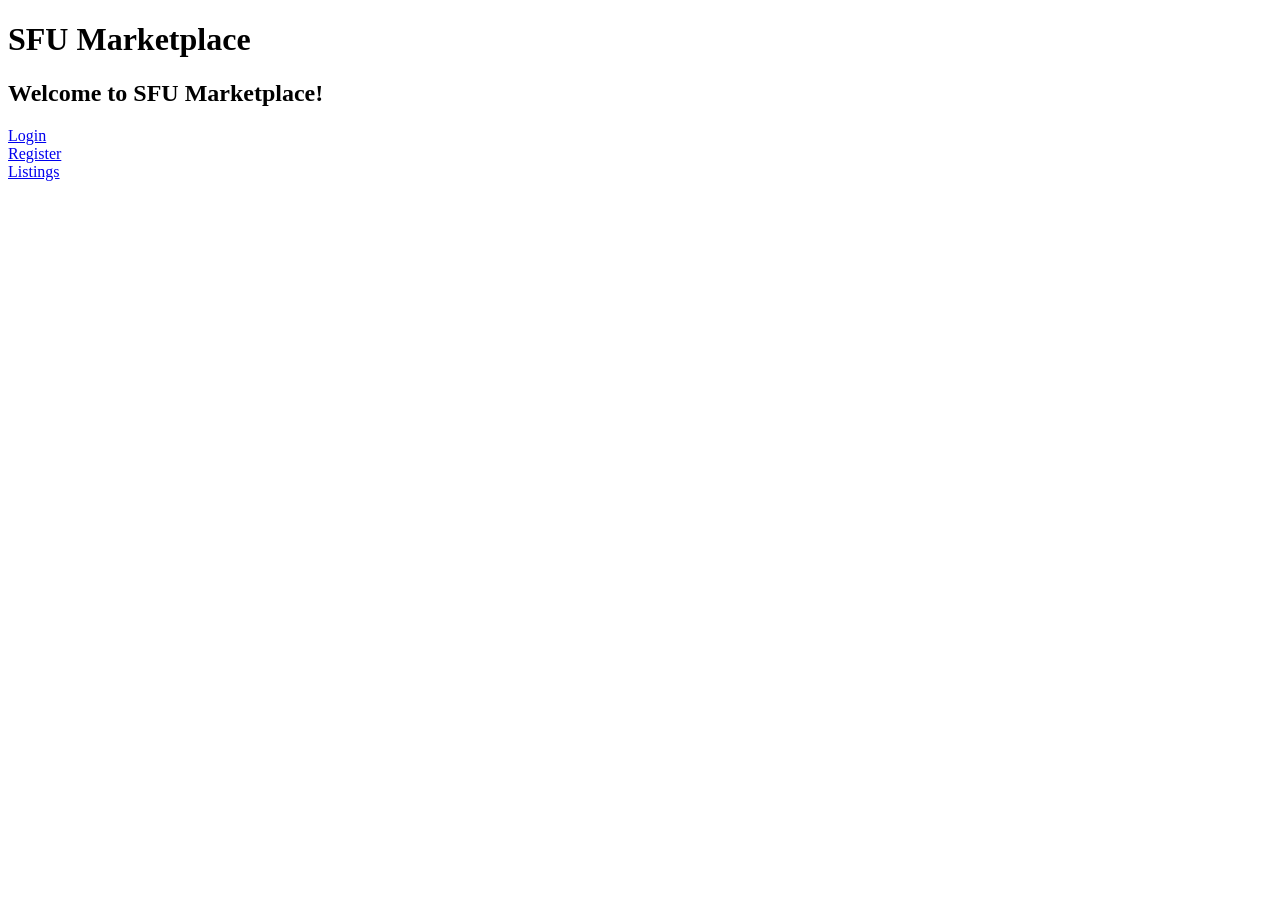
<file: sfu_marketplace/src/main/resources/static/index.html>
<!DOCTYPE html>
<html lang="en">
<head>
    <meta charset="UTF-8">
    <meta name="viewport" content="width=device-width, initial-scale=1.0">
    <title>SFU Marketplace</title>
</head>
<body>
    <h1>SFU Marketplace</h1>

    <h2>Welcome to SFU Marketplace!</h2>

    <nav>
        <a href="/login">Login</a> <br>
        <a href="/register">Register</a> <br>
        <a href="/listings">Listings</a>
    </nav>
</body>
</html>
</file>
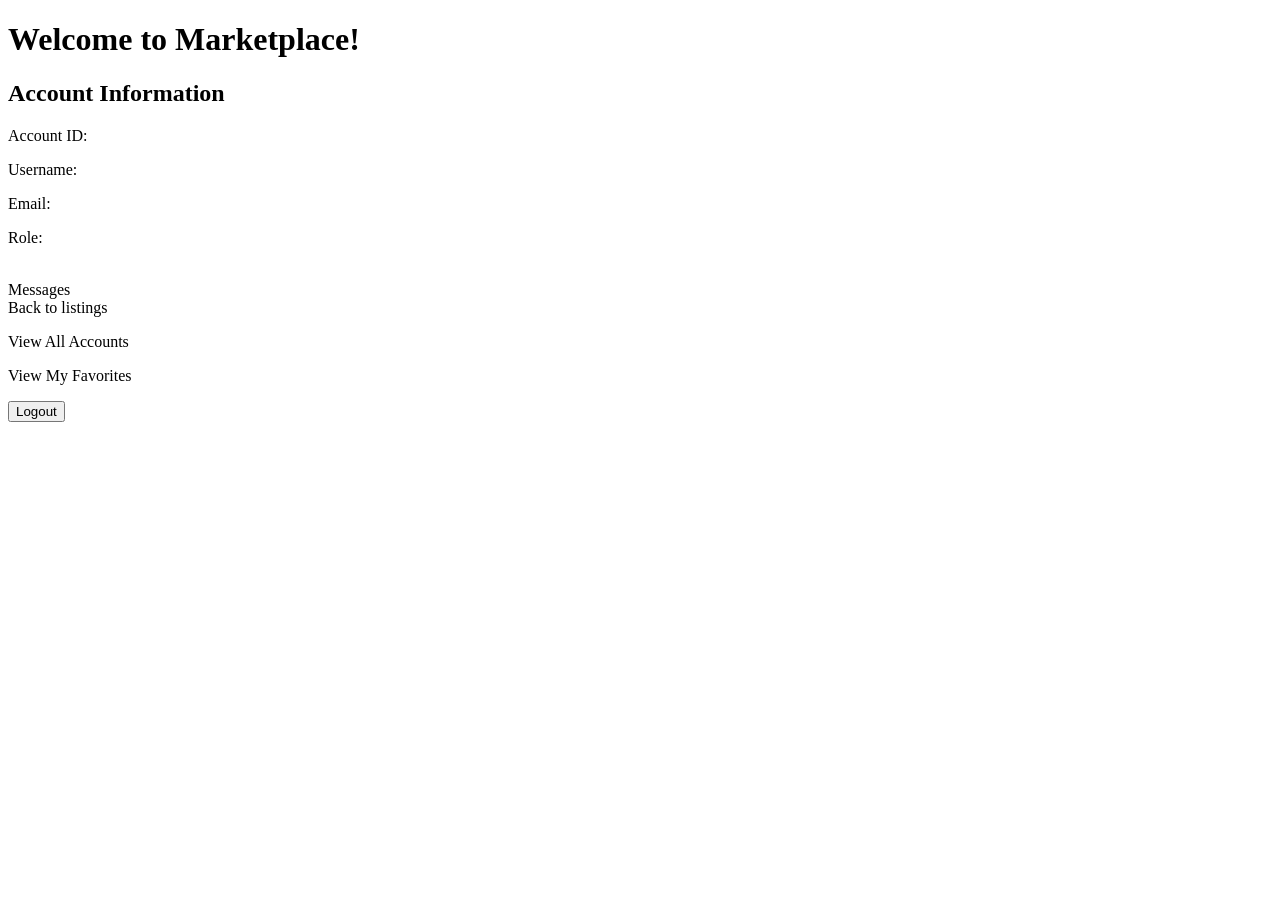
<file: sfu_marketplace/src/main/resources/templates/account.html>
<!DOCTYPE html>
<html xmlns:th="http://www.thymeleaf.org">
<head>
    <meta charset="UTF-8">
    <title>Marketplace - My Account</title>
    <link rel="stylesheet" th:href="@{/css/style.css}">
</head>
<body>

    <div class="account-container">
        <h1>Welcome to Marketplace!</h1>

        <h2>Account Information</h2>

        <p>
            Account ID:
            <span th:text="${account.accountId}"></span>
        </p>

        <p>
            Username:
            <span th:text="${account.username}"></span>
        </p>

        <p>
            Email:
            <span th:text="${account.email}"></span>
        </p>

        <p>
            Role:
            <span th:text="${account.role}"></span>
        </p>

        <br>
    </div>

    <div class="link">
        <a th:href="@{/messages}">
            Messages
            <span class="unread-badge"
                th:if="${unreadCount > 0}"
                th:text="${unreadCount}">
            </span>
        </a>
    </div>

    <div class="link">
        <a th:href="@{/listings}">
            Back to listings
        </a>
    </div>

    <!-- admin-only link to all accounts -->
    <div class="link" th:if="${account.role.name() == 'ADMIN'}">
        <p>
            <a th:href="@{/admin}">View All Accounts</a>
        </p>
    </div>
    <div class="link">
    <p>
        <a class="browse-listings-button" th:href="@{/favourites}">
            View My Favorites
        </a>
    </p>
</div>

    <!-- log out method -->
    <form action="/logout" method="POST">
        <button type="submit">Logout</button>
    </form>

</body>
</html>
</file>
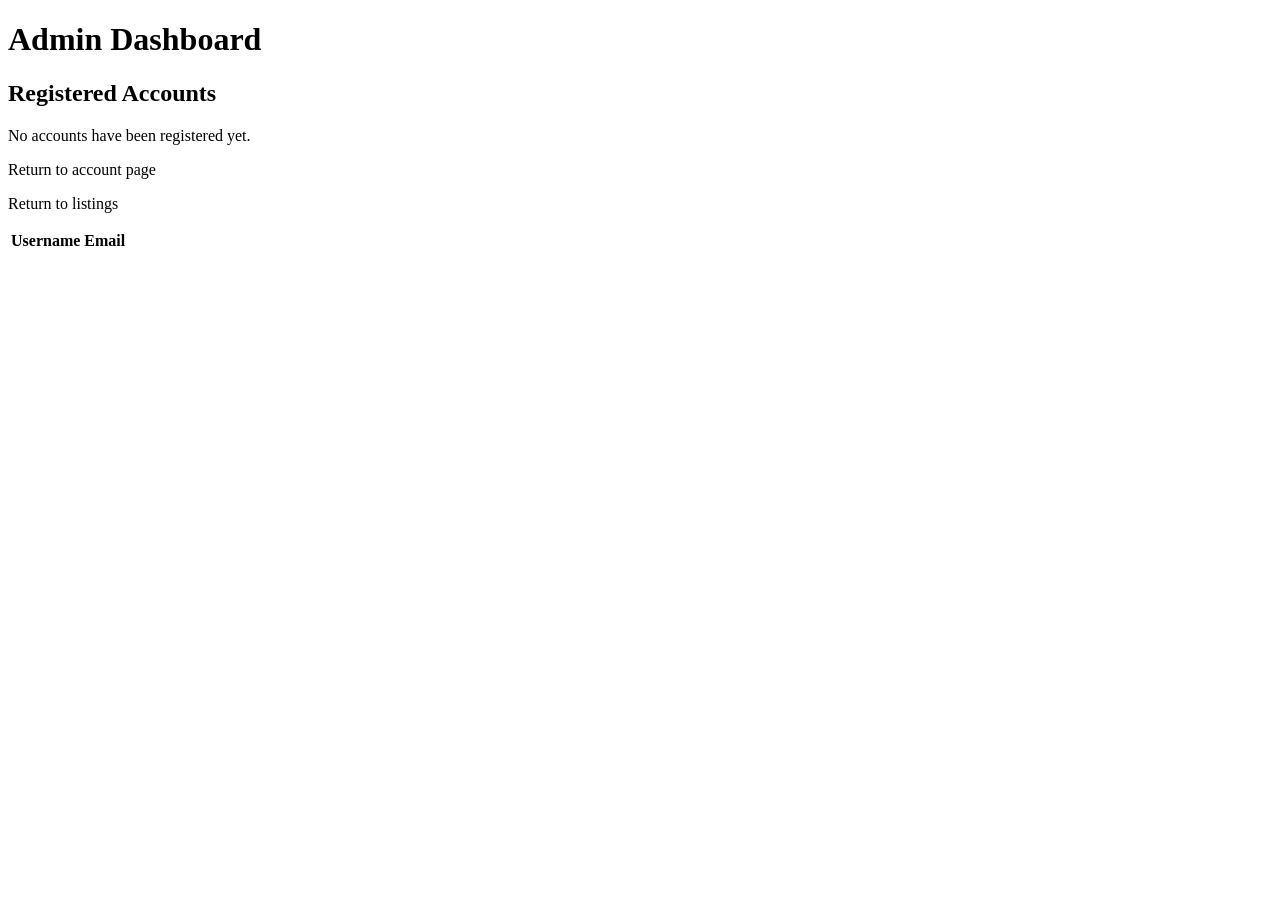
<file: sfu_marketplace/src/main/resources/templates/admin.html>
<!DOCTYPE html>
<html lang="en" xmlns:th="http://www.thymeleaf.org">
<head>
    <meta charset="UTF-8">
    <title>Admin Dashboard</title>
    <link rel="stylesheet" th:href="@{/css/style.css}">
</head>
<body>
    <h1>Admin Dashboard</h1>
    <h2>Registered Accounts</h2>


    <table>
        <thead>
            <tr>
                <th>Username</th>
                <th>Email</th>
            </tr>
        </thead>
        <tbody>
            <tr th:each="account : ${accounts}">
                <td th:text="${account.username}"></td>
                <td th:text="${account.email}"></td>
            </tr>
        </tbody>

    <p th:if="${#lists.isEmpty(accounts)}">
        No accounts have been registered yet.
    </p>

    <div>
        <p>
            <a th:href="@{/account}">Return to account page</a>
        </p>
    </div>
    <div>
        <p>
            <a th:href="@{/listings}">Return to listings</a>
        </p>
    </div>
    
</table>

</body>
</html>
</file>
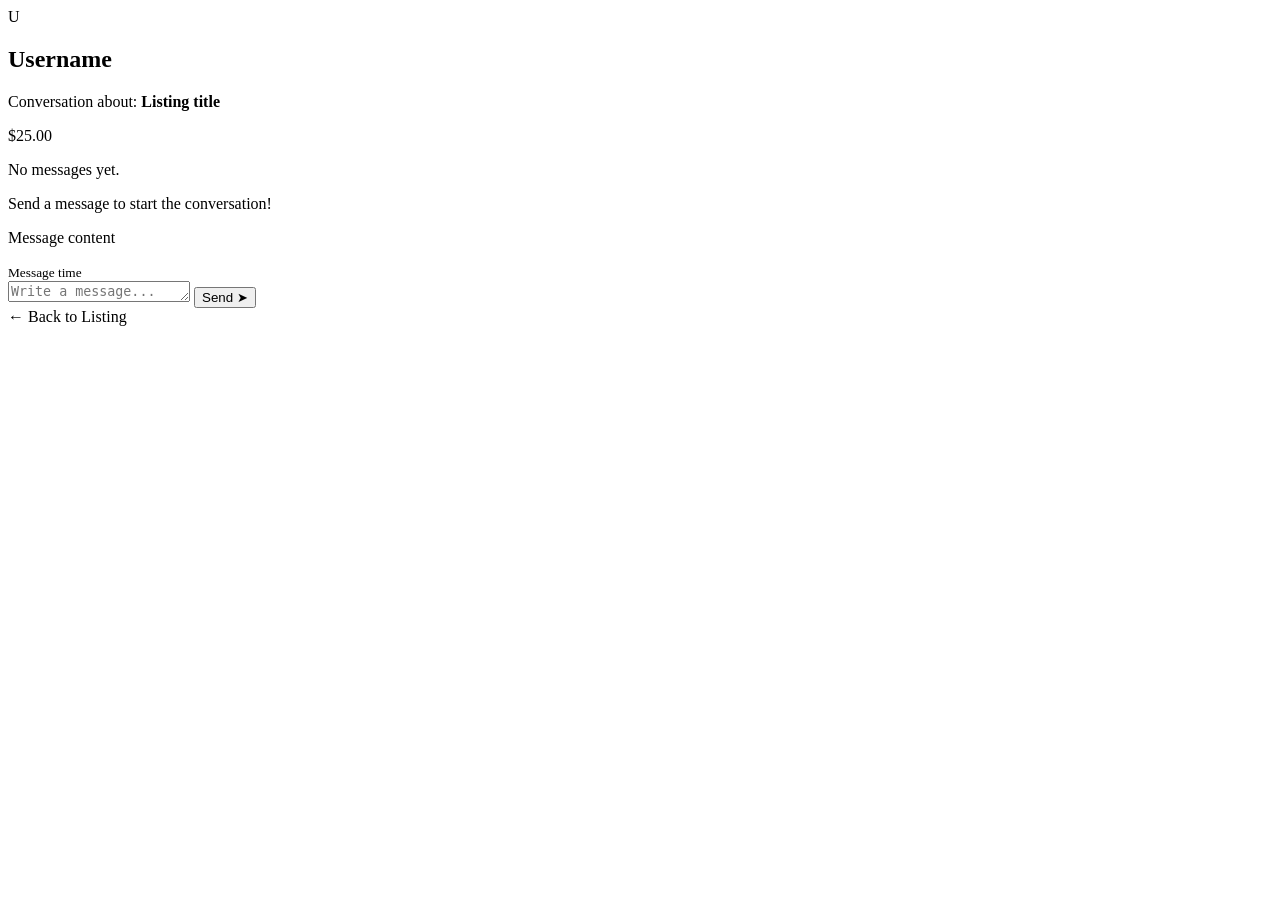
<file: sfu_marketplace/src/main/resources/templates/conversation.html>
<!DOCTYPE html>
<html lang="en" xmlns:th="http://www.thymeleaf.org">
<head>
    <meta charset="UTF-8">
    <meta name="viewport" content="width=device-width, initial-scale=1.0">
    <title>Chat</title>
    <link rel="stylesheet" th:href="@{/css/style.css}">
</head>

<body class="chat-page">

    <!-- Chat header -->
    <section class="chat-header">

        <div class="chat-user-info">

            <div class="chat-avatar">
                <span th:text="${#strings.substring(otherAccount.username, 0, 1).toUpperCase()}">
                    U
                </span>
            </div>

            <div>
                <h2 th:text="${otherAccount.username}">
                    Username
                </h2>

                <p>
                    Conversation about:
                    <strong th:text="${listing.title}">
                        Listing title
                    </strong>
                </p>
            </div>

        </div>

        <div class="chat-listing-price">
            <span th:text="|$${#numbers.formatDecimal(listing.price, 1, 'COMMA', 2, 'POINT')}|">
                $25.00
            </span>
        </div>

    </section>

    <!-- Conversation messages -->
    <section class="chat-messages" id="chatMessages">

        <!-- Empty conversation -->
        <div class="chat-empty"
             th:if="${#lists.isEmpty(messages)}">

            <p>No messages yet.</p>
            <span>Send a message to start the conversation!</span>

        </div>

        <!-- Display saved messages -->
        <div th:each="message : ${messages}"
             class="chat-message"
             th:classappend="${message.sender.accountId == currentAccount.accountId}
                ? ' sent-message' : ' received-message'">

            <div class="message-bubble">

                <p class="message-content"
                   th:text="${message.content}">
                    Message content
                </p>

                <small class="message-time"
                       th:text="${message.sentAt != null
                           ? #temporals.format(message.sentAt, 'MMM dd, h:mm a')
                           : ''}">
                    Message time
                </small>

            </div>

        </div>

    </section>

    <!-- Message input -->
    <section class="chat-input-area">

        <form th:action="@{/messages/send}"
              method="post"
              class="chat-input-form">

            <input type="hidden"
                   name="listingId"
                   th:value="${listing.listingId}">

            <input type="hidden"
                   name="otherAccountId"
                   th:value="${otherAccount.accountId}">

            <textarea name="content"
                      rows="1"
                      maxlength="2000"
                      placeholder="Write a message..."
                      required></textarea>

            <button type="submit" class="chat-send-button">
                <span>Send</span>
                <span>&#10148;</span>
            </button>

        </form>

    </section>

    <!-- Return to the listing being discussed -->
    <div class="chat-back-link">

        <a th:href="@{/listings/{id}(id=${listing.listingId})}">
            ← Back to Listing
        </a>

    </div>

    <!-- Automatically scroll to the latest message -->
    <script>

        const chatMessages =
            document.getElementById("chatMessages");

        if (chatMessages) {
            chatMessages.scrollTop = chatMessages.scrollHeight;
        }

    </script>

</body>
</html>
</file>
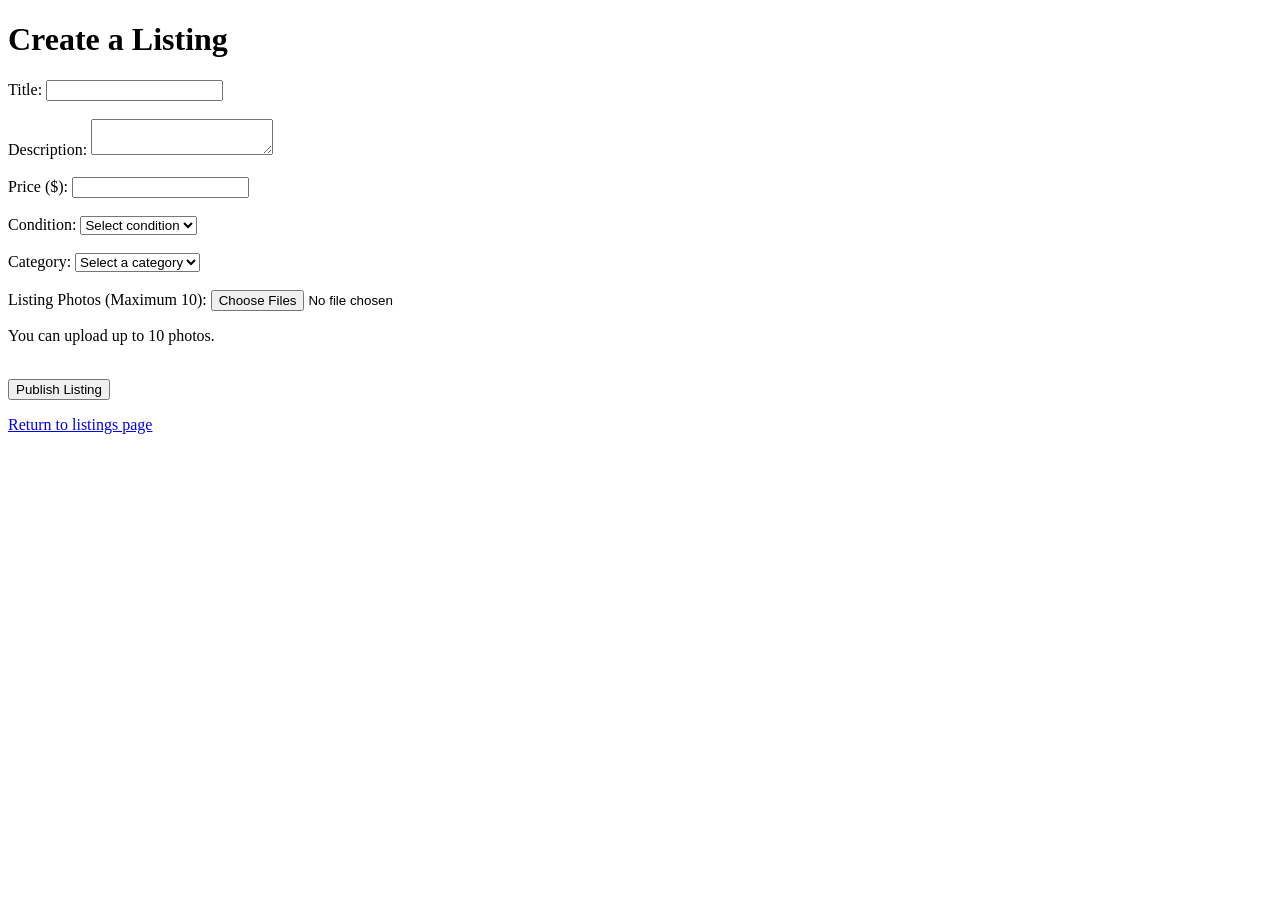
<file: sfu_marketplace/src/main/resources/templates/create-listing.html>
<!DOCTYPE html>
<html lang="en" xmlns:th="http://www.thymeleaf.org">
<head>
    <meta charset="UTF-8">
    <meta name="viewport" content="width=device-width, initial-scale=1.0">
    <title>Create Listing</title>
    <link rel="stylesheet" th:href="@{/css/style.css}">
</head>
<body>

    <h1>Create a Listing</h1>

    <!-- Displays photo upload errors -->
    <p th:if="${photoError}"
       th:text="${photoError}"
       style="color: red; text-align: center;">
    </p>

    <form th:action="@{/listings}"
          th:object="${listing}"
          method="post"
          enctype="multipart/form-data">

        <label for="title">Title:</label>
        <input type="text" id="title" th:field="*{title}" required>
        <span th:if="${#fields.hasErrors('title')}"
              th:errors="*{title}"></span>
        <br><br>

        <label for="description">Description:</label>
        <textarea id="description" th:field="*{description}" required></textarea>
        <span th:if="${#fields.hasErrors('description')}"
              th:errors="*{description}"></span>
        <br><br>

        <label for="price">Price ($):</label>
        <input type="number" id="price" th:field="*{price}"
               min="0" step="0.01" required>
        <span th:if="${#fields.hasErrors('price')}"
              th:errors="*{price}"></span>
        <br><br>

        <label for="condition">Condition:</label>
        <select id="condition" th:field="*{condition}" required>
            <option value="">Select condition</option>
            <option value="NEW">New</option>
            <option value="USED">Used</option>
        </select>
        <span th:if="${#fields.hasErrors('condition')}"
              th:errors="*{condition}"></span>
        <br><br>

       <label for="category">Category:</label>

        <select id="category" th:field="*{category}" required>
            <option value="">Select a category</option>

            <option th:each="cat : ${categories}"
                    th:value="${cat.name()}"
                    th:text="${cat.displayName}">
            </option>
        </select>

        <span th:if="${#fields.hasErrors('category')}"
            th:errors="*{category}"></span>
        <br><br>

        <!-- Allows the seller to select up to 10 listing photos -->
        <label for="photos">Listing Photos (Maximum 10):</label>
        <input type="file"
               id="photos"
               name="uploadedPhotos"
               accept="image/jpeg,image/png,image/webp"
               multiple>

        <p id="photo-count">You can upload up to 10 photos.</p>

        <!-- Displays previews of the selected photos -->
        <div id="photo-preview"
             style="display: flex; flex-wrap: wrap; gap: 10px;">
        </div>

        <br>

        <button type="submit">Publish Listing</button>

    </form>

    <div class="link">
        <p>
            <a href="/listings">Return to listings page</a>
        </p>
    </div>

    <script>
        // Gets the photo input and preview elements.
        const photoInput = document.getElementById("photos");
        const photoPreview = document.getElementById("photo-preview");
        const photoCount = document.getElementById("photo-count");

        // Displays previews and checks the maximum photo count.
        photoInput.addEventListener("change", function () {

            const files = Array.from(this.files);

            // Clears previous previews.
            photoPreview.innerHTML = "";

            // Checks that no more than 10 photos are selected.
            if (files.length > 10) {
                alert("You can select a maximum of 10 photos.");
                this.value = "";
                photoCount.textContent =
                    "You can upload up to 10 photos.";
                return;
            }

            photoCount.textContent =
                files.length + " photo(s) selected.";

            // Creates a preview for each selected image.
            files.forEach(function (file) {

                if (!file.type.startsWith("image/")) {
                    return;
                }

                const image = document.createElement("img");

                image.src = URL.createObjectURL(file);
                image.alt = "Selected listing photo";

                image.style.width = "120px";
                image.style.height = "120px";
                image.style.objectFit = "cover";
                image.style.borderRadius = "8px";

                photoPreview.appendChild(image);
            });
        });
    </script>

</body>
</html>
</file>
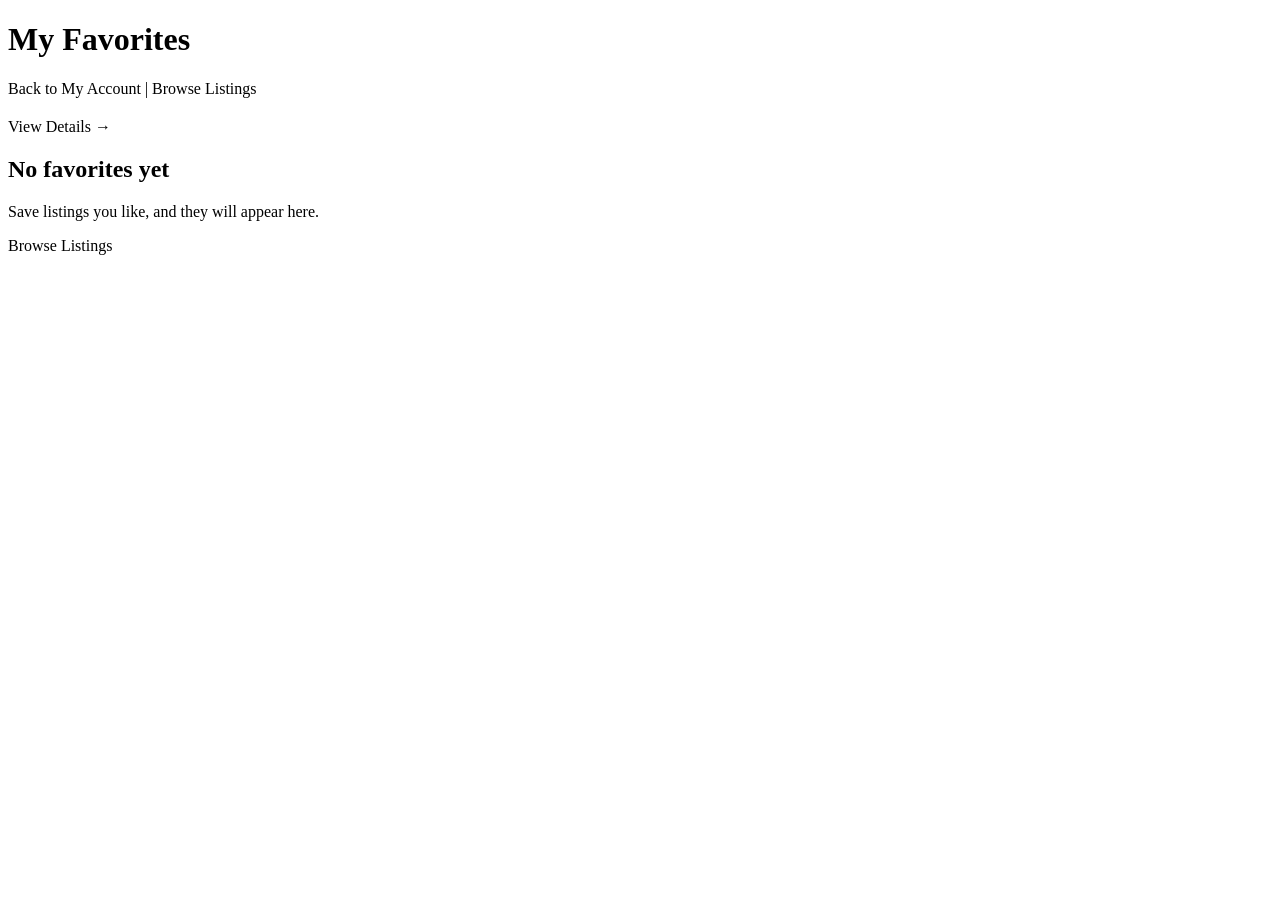
<file: sfu_marketplace/src/main/resources/templates/favourites.html>
<!DOCTYPE html>
<html lang="en" xmlns:th="http://www.thymeleaf.org">
<head>
    <meta charset="UTF-8">
    <meta name="viewport" content="width=device-width, initial-scale=1.0">
    <title>My Favorites</title>
    <link rel="stylesheet" th:href="@{/css/style.css}">
</head>
<body>

    <h1>My Favorites</h1>

    <div class="link">
        <a th:href="@{/account}">Back to My Account</a>
        |
        <a th:href="@{/listings}">Browse Listings</a>
    </div>

    <section th:if="${!#lists.isEmpty(listings)}">
        <h2 class="results-count"
            th:text="|Saved listings (${listings.size()})|">
        </h2>

        <div class="listing-grid">
            <div class="listing-card" th:each="item : ${listings}">
                <div class="card-content">
                    <h2 class="listing-title"
                        th:text="${item.title}">
                    </h2>

                    <h3 class="price"
                        th:text="|$${#numbers.formatDecimal(item.price, 1, 'COMMA', 2, 'POINT')}|">
                    </h3>

                    <p th:text="${item.description}"></p>

                    <a class="view-link"
                       th:href="@{/listings/{id}(id=${item.listingId})}">
                        View Details →
                    </a>
                </div>
            </div>
        </div>
    </section>

    <section class="empty-state"
             th:if="${#lists.isEmpty(listings)}">
        <h2>No favorites yet</h2>
        <p>Save listings you like, and they will appear here.</p>
        <a th:href="@{/listings}">Browse Listings</a>
    </section>

</body>
</html>
</file>
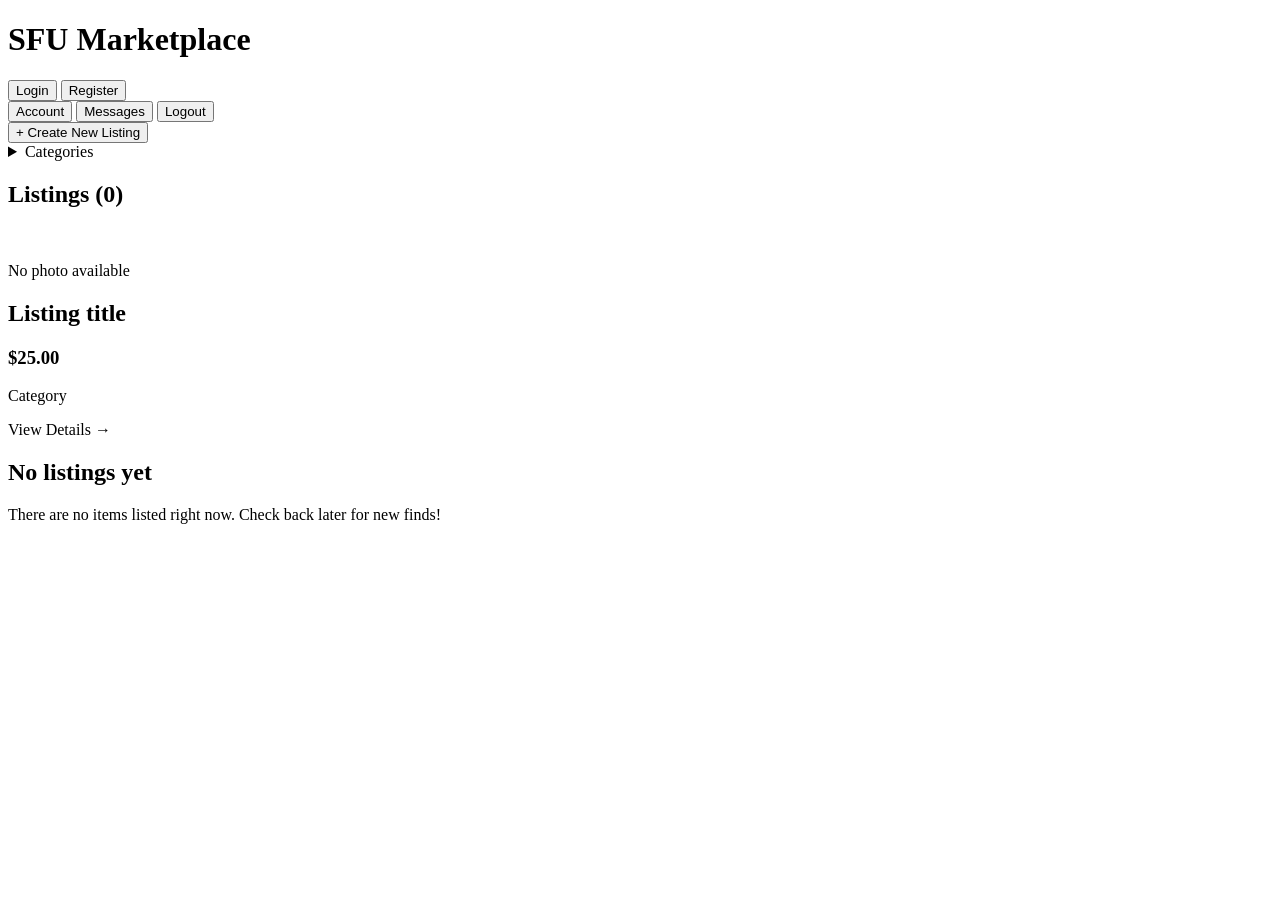
<file: sfu_marketplace/src/main/resources/templates/listings-page.html>
<!DOCTYPE html>
<html lang="en" xmlns:th="http://www.thymeleaf.org">
<head>
    <meta charset="UTF-8">
    <meta name="viewport" content="width=device-width, initial-scale=1.0">
    <link rel="stylesheet" th:href="@{/css/style.css}">
    <title>SFU Marketplace</title>
</head>
<body>

    <h1>SFU Marketplace</h1>

    <!-- Navigation buttons -->
    <div class="listing_page_button_container">

        <!-- Buttons shown when the user is logged out -->
        <div th:if="${session.session_account == null}">

            <a th:href="@{/login}">
                <button type="button" class="small-button">
                    Login
                </button>
            </a>

            <a th:href="@{/register}">
                <button type="button" class="small-button">
                    Register
                </button>
            </a>

        </div>

        <!-- Buttons shown when the user is logged in -->
        <div th:if="${session.session_account != null}">

            <!-- Account page -->
            <a th:href="@{/account}">
                <button type="button" class="small-button">
                    Account
                </button>
            </a>

            <!-- Messages inbox with unread notification count -->
            <a th:href="@{/messages}">
                <button type="button" class="small-button">
                    Messages
                    <span class="unread-badge"
                          th:if="${unreadCount > 0}"
                          th:text="${unreadCount}">
                    </span>
                </button>
            </a>

            <!-- Log out button -->
            <form th:action="@{/logout}"
                  method="post"
                  style="display: inline;">

                <button type="submit" class="small-button">
                    Logout
                </button>

            </form>

        </div>

        <!-- Create Listing button is always visible -->
        <a th:href="@{/listings/new}">
            <button type="button" class="small-button">
                + Create New Listing
            </button>
        </a>

    </div>
    
        <!-- Filter listings by category -->
<form th:action="@{/listings}" method="get" class="category-filters">
    <details class="category-dropdown">
        <summary>
            Categories
            <span th:if="${!#lists.isEmpty(selectedCategories)}"
                  th:text="|(${selectedCategories.size()} selected)|">
            </span>
        </summary>

        <div class="category-dropdown-menu">
            <label th:each="cat : ${categories}"
                   class="category-option">
                <input type="checkbox"
                       name="categories"
                       th:value="${cat.name()}"
                       th:checked="${#lists.contains(selectedCategories, cat)}">

                <span th:text="${cat.displayName}">Category</span>
            </label>

            <button type="submit">Apply filters</button>
            <a th:href="@{/listings}">Clear filters</a>
        </div>
    </details>
</form>

    <!-- Display available listings -->
    <section th:if="${!#lists.isEmpty(listings)}">

        <h2 class="results-count"
            th:text="'Listings (' + ${listings.size()} + ')'">
            Listings (0)
        </h2>

        <div class="listing-grid">

            <div class="listing-card"
                 th:each="item : ${listings}">

                <!-- Display the first uploaded photo -->
                <div class="listing-card-image"
                     th:if="${!#lists.isEmpty(item.photos)}">

                    <img th:src="${item.photos[0].imagePath}"
     th:alt="${item.title}"
     class="listing-image">

                </div>

                <!-- Display a placeholder if no photo was uploaded -->
                <div class="listing-card-image no-image"
                     th:if="${#lists.isEmpty(item.photos)}">

                    <p>No photo available</p>

                </div>

                <div class="card-content">

                    <h2 class="listing-title"
                        th:text="${item.title}">
                        Listing title
                    </h2>

                    <h3 class="price"
                        th:text="|$${#numbers.formatDecimal(item.price, 1, 'COMMA', 2, 'POINT')}|">
                        $25.00
                    </h3>

                   <p class="card-category" th:text="${item.category.displayName}">
                        Category
                    </p>

                    <a class="view-link"
                       th:href="@{/listings/{id}(id=${item.listingId})}">
                        View Details →
                    </a>

                </div>

            </div>

        </div>

    </section>

    <!-- Display message when there are no listings -->
    <section th:if="${#lists.isEmpty(listings)}"
             class="empty-state">

        <h2>No listings yet</h2>

        <p>
            There are no items listed right now.
            Check back later for new finds!
        </p>

    </section>

</body>
</html>
</file>
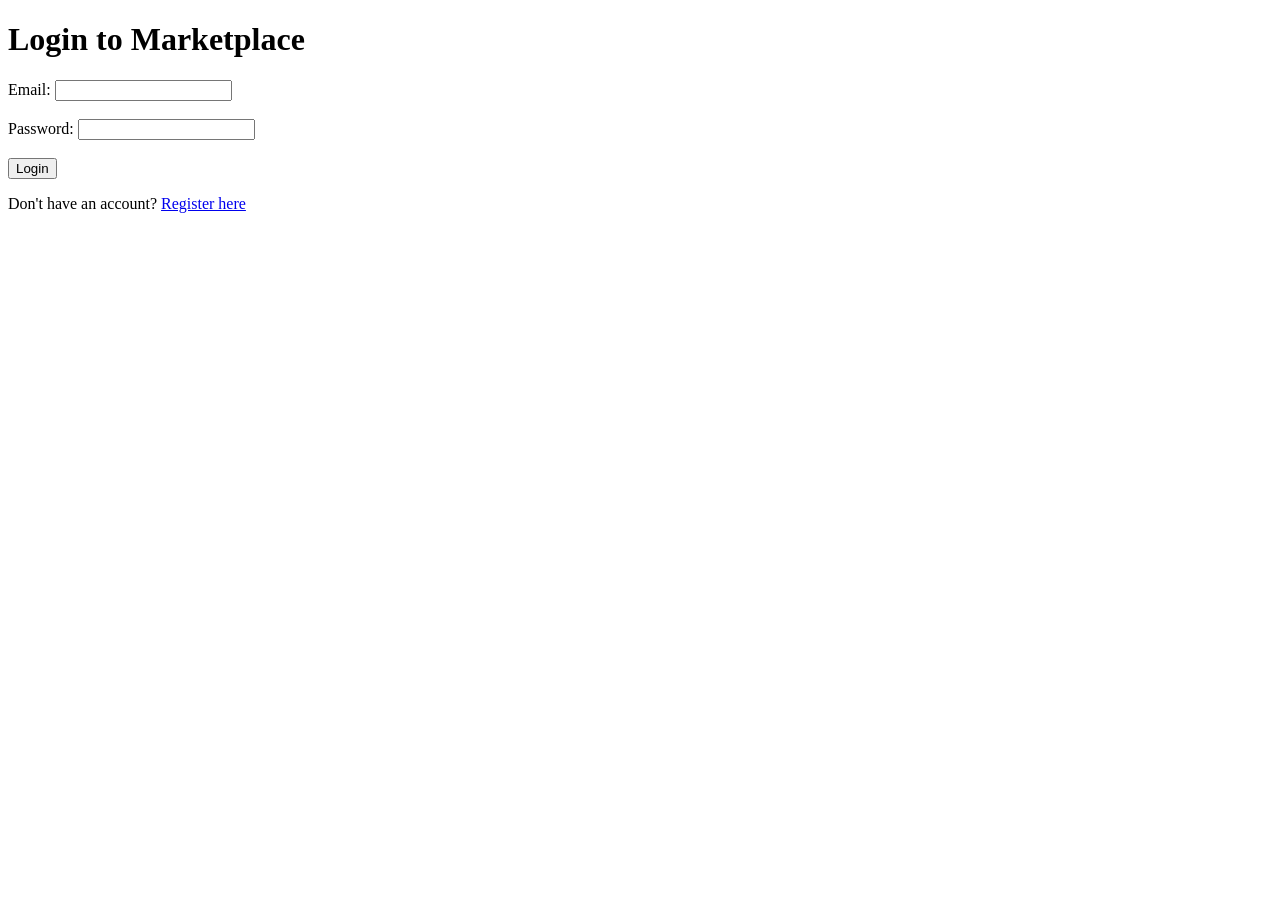
<file: sfu_marketplace/src/main/resources/templates/login.html>
<!DOCTYPE html>
<html xmlns:th="http://www.thymeleaf.org">
<head>
    <meta charset="UTF-8">
    <title>Marketplace - Login</title>
    <link rel="stylesheet" th:href="@{/css/style.css}">
</head>
<body>

    <h1>Login to Marketplace</h1>

    <form action="/login" method="POST">

        <div>
            <label for="email">Email:</label>
            <input type="email" id="email" name="email" required>
        </div>

        <br>

        <div>
            <label for="password">Password:</label>
            <input type="password" id="password" name="password" required>
        </div>

        <br>

        <button type="submit">Login</button>

    </form>

    <div class="link">
        <p>
            Don't have an account?
            <a href="/register">Register here</a>
        </p>
    </div>

</body>
</html>
</file>
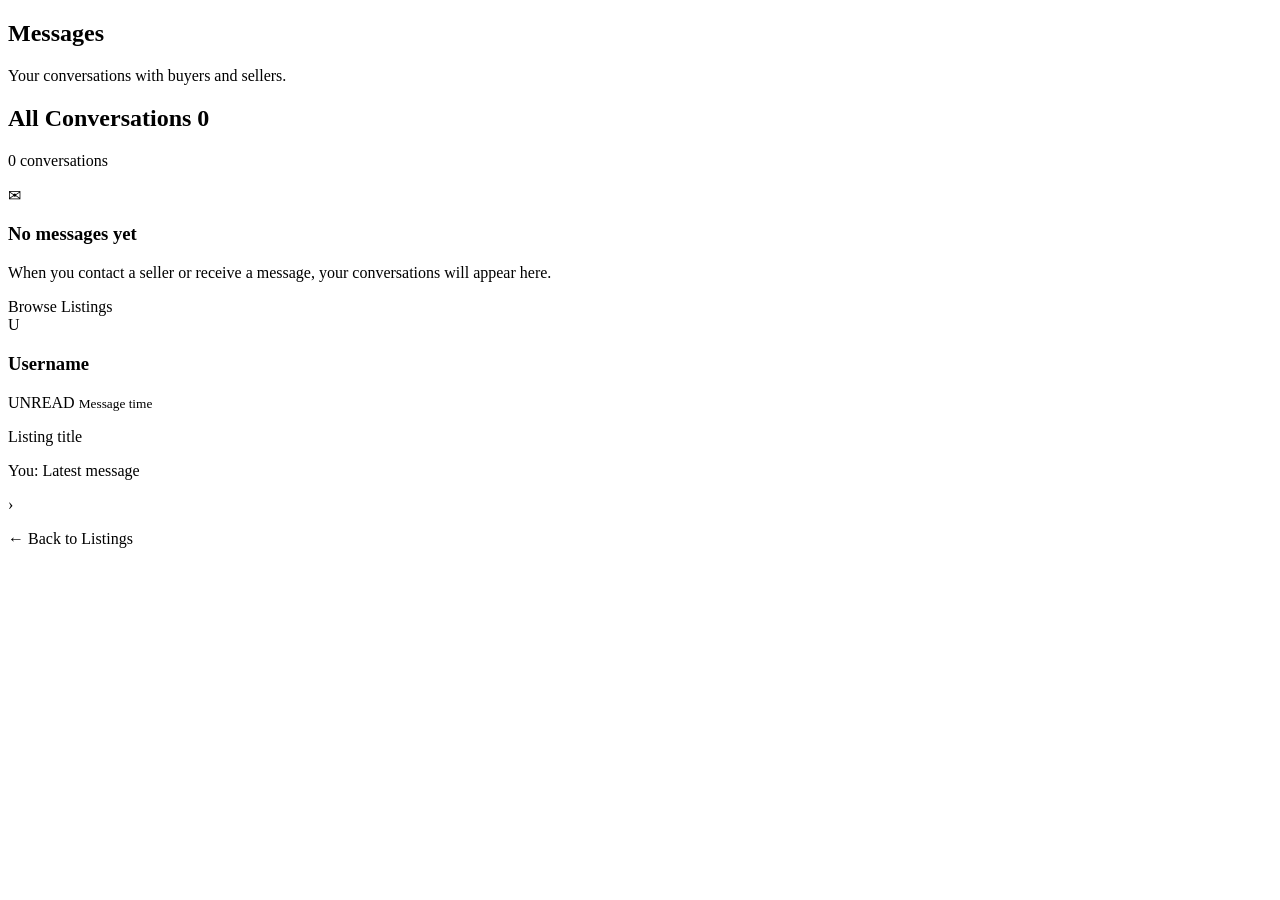
<file: sfu_marketplace/src/main/resources/templates/messages.html>
<!DOCTYPE html>
<html lang="en" xmlns:th="http://www.thymeleaf.org">
<head>
    <meta charset="UTF-8">
    <meta name="viewport" content="width=device-width, initial-scale=1.0">
    <title>Messages Inbox</title>
    <link rel="stylesheet" th:href="@{/css/style.css}">
</head>
<body>

    <!-- Inbox heading -->
    <section class="messages-heading">
        <h1>Messages</h1>
        <p>Your conversations with buyers and sellers.</p>
    </section>

    <!-- Main inbox container -->
    <section class="messages-inbox">

        <!-- Inbox title and total unread count -->
        <div class="inbox-header">

            <h2>
                All Conversations

                <span class="unread-badge"
                      th:if="${unreadCount > 0}"
                      th:text="${unreadCount}">
                    0
                </span>
            </h2>

            <p th:text="${#lists.size(latestMessages)} + ' conversations'">
                0 conversations
            </p>

        </div>

        <!-- Display when there are no conversations -->
        <div class="empty-inbox"
             th:if="${#lists.isEmpty(latestMessages)}">

            <div class="empty-inbox-icon">
                <span>&#9993;</span>
            </div>

            <h3>No messages yet</h3>

            <p>
                When you contact a seller or receive a message,
                your conversations will appear here.
            </p>

            <a th:href="@{/listings}" class="browse-listings-button">
                Browse Listings
            </a>

        </div>

        <!-- Display all conversations -->
        <div class="conversation-list"
             th:if="${!#lists.isEmpty(latestMessages)}">

            <a th:each="message : ${latestMessages}"
               th:with="
                   otherId=${message.sender.accountId == currentAccount.accountId
                       ? message.receiver.accountId
                       : message.sender.accountId},
                   conversationKey=${message.listing.listingId + '-' + otherId}"
               class="conversation-preview"
               th:href="@{/messages/conversation/{listingId}/{otherId}(
                   listingId=${message.listing.listingId},
                   otherId=${otherId})}">

                <!-- Conversation information -->
                <div class="conversation-info">

                    <!-- User avatar -->
                    <div class="conversation-avatar">
                        <span th:text="${message.sender.accountId == currentAccount.accountId
                            ? message.receiver.username.substring(0,1).toUpperCase()
                            : message.sender.username.substring(0,1).toUpperCase()}">
                            U
                        </span>
                    </div>

                    <div class="conversation-text">

                        <div class="conversation-top-row">

                            <!-- Other person's username -->
                            <h3 th:classappend="${unreadConversationCounts[conversationKey] != null
                                and unreadConversationCounts[conversationKey] > 0}
                                ? ' unread-text' : ''"
                                th:text="${message.sender.accountId == currentAccount.accountId
                                    ? message.receiver.username
                                    : message.sender.username}">
                                Username
                            </h3>

                           <!-- Shows a badge when this conversation has unread messages -->
                            <!-- Shows a badge when this conversation has unread messages -->
<span class="new-message-badge"
      th:if="${unreadConversationCounts.containsKey(conversationKey)}">
    UNREAD
</span>

                            <!-- Message timestamp -->
                            <small th:text="${message.sentAt != null
                                ? #temporals.format(message.sentAt, 'MMM dd, h:mm a')
                                : ''}">
                                Message time
                            </small>

                        </div>

                        <!-- Listing title -->
                        <p class="conversation-listing"
                           th:text="${message.listing.title}">
                            Listing title
                        </p>

                        <!-- Latest message -->
                        <p class="conversation-last-message"
                           th:classappend="${unreadConversationCounts[conversationKey] != null
                               and unreadConversationCounts[conversationKey] > 0}
                               ? ' unread-text' : ''">

                            <span th:if="${message.sender.accountId == currentAccount.accountId}">
                                You:
                            </span>

                            <span th:text="${message.content}">
                                Latest message
                            </span>

                        </p>

                    </div>

                    <span class="conversation-arrow">&#8250;</span>

                </div>

            </a>

        </div>

    </section>

    <!-- Back to listings -->
    <div class="link">
        <p>
            <a th:href="@{/listings}">← Back to Listings</a>
        </p>
    </div>

</body>
</html>
</file>
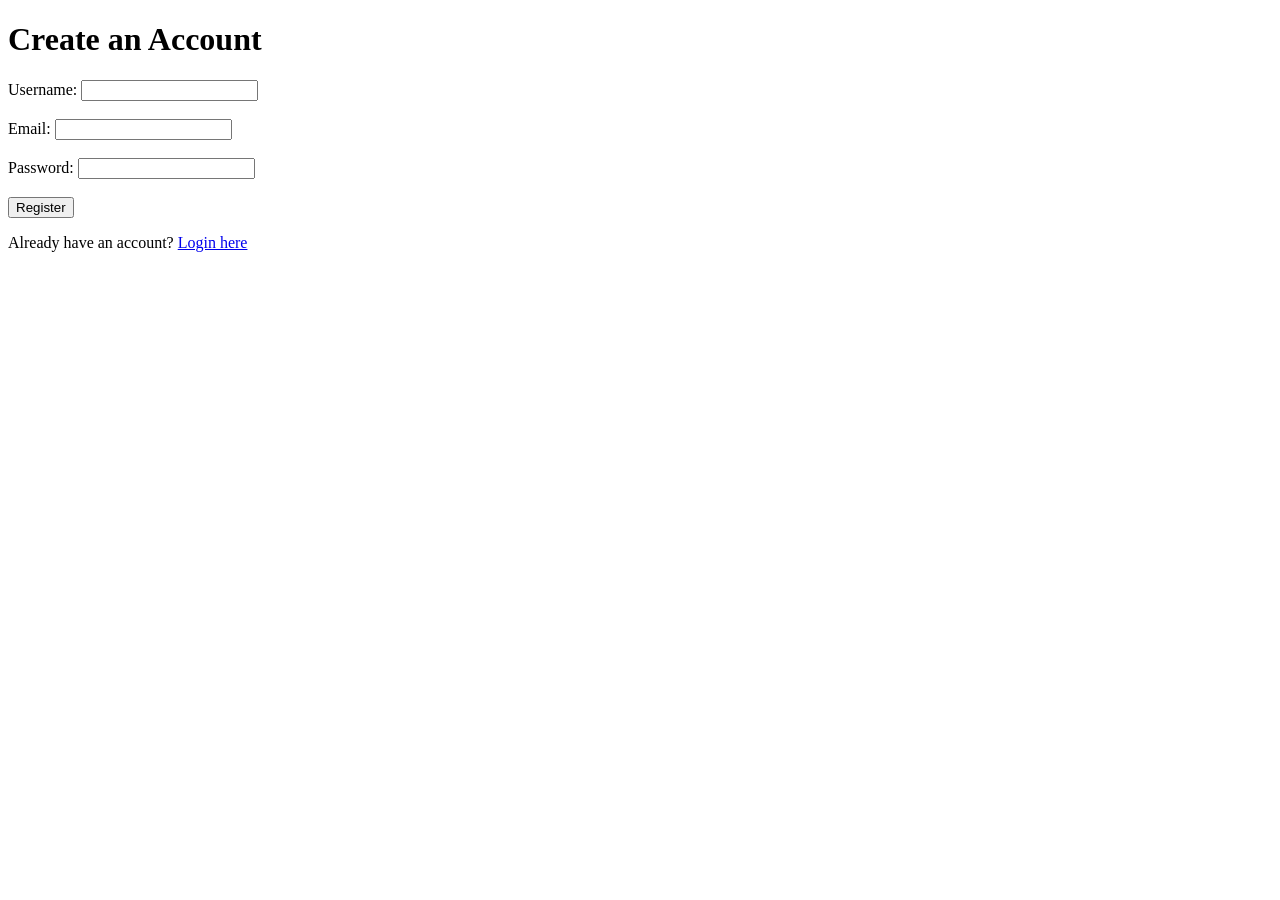
<file: sfu_marketplace/src/main/resources/templates/register.html>
<!DOCTYPE html>
<html xmlns:th="http://www.thymeleaf.org">
<head>
    <meta charset="UTF-8">
    <title>Marketplace - Register</title>
    <link rel="stylesheet" th:href="@{/css/style.css}">
</head>
<body>

    <h1>Create an Account</h1>

    <form action="/register" method="POST">

        <div>
            <label for="username">Username:</label>
            <input type="text" id="username" name="username" required>
        </div>

        <br>

        <div>
            <label for="email">Email:</label>
            <input type="email" id="email" name="email" required>
        </div>

        <br>

        <div>
            <label for="password">Password:</label>
            <input type="password" id="password" name="password" required>
        </div>

        <br>

        <button type="submit">Register</button>

    </form>

    <div class="link">
        <p>
            Already have an account?
            <a href="/login">Login here</a>
        </p>
    </div>


</body>
</html>
</file>
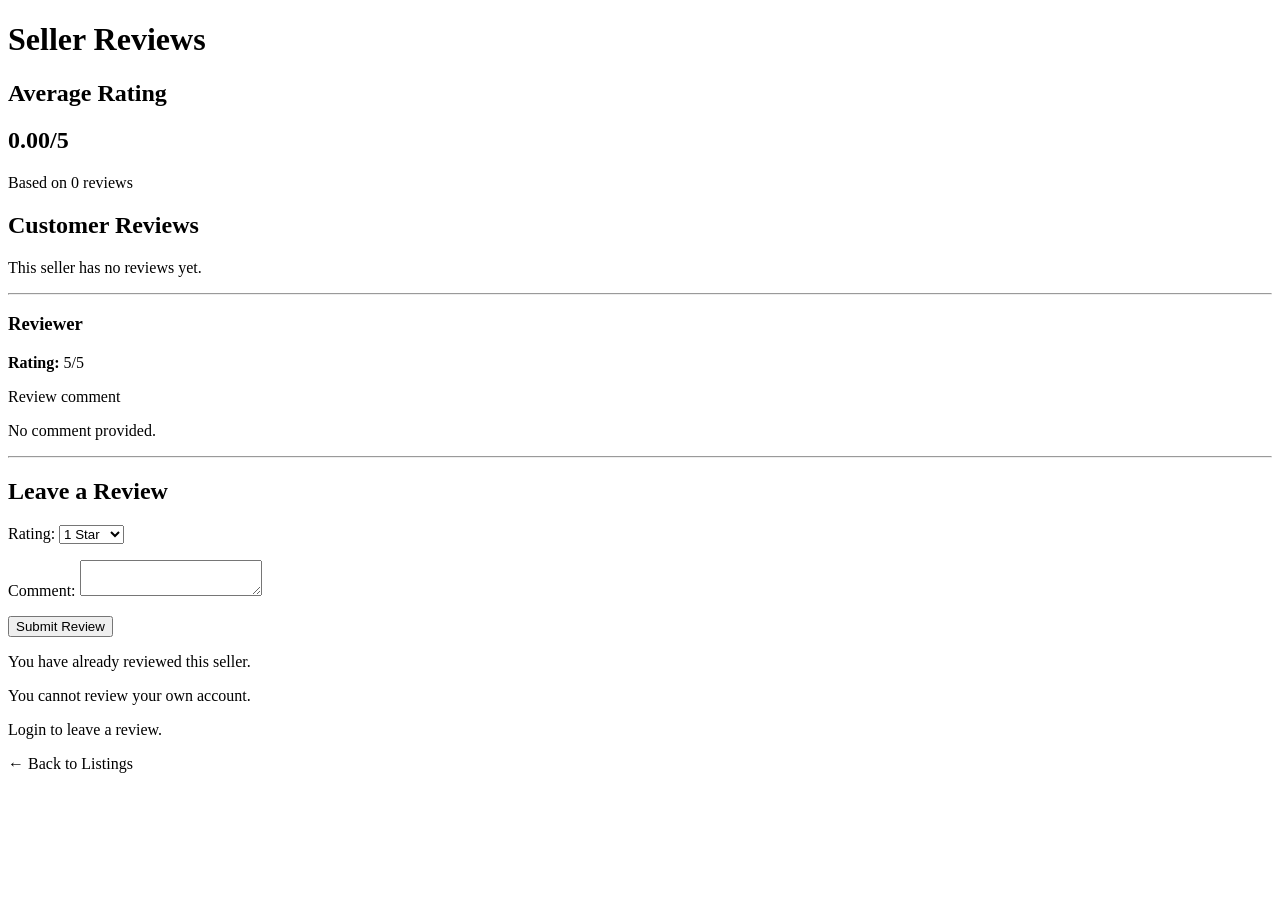
<file: sfu_marketplace/src/main/resources/templates/reviews.html>
<!DOCTYPE html>
<html lang="en" xmlns:th="http://www.thymeleaf.org">

<head>
    <meta charset="UTF-8">
    <meta name="viewport" content="width=device-width, initial-scale=1.0">
    <title>Seller Reviews</title>
    <link rel="stylesheet" th:href="@{/css/style.css}">
</head>

<body>

    <!-- Seller heading -->
    <h1 th:text="'Reviews for ' + ${seller.username}">
        Seller Reviews
    </h1>

    <!-- Average rating (only shown if reviews exist) -->
    <section class="listing_details"
             th:if="${!#lists.isEmpty(reviews)}">

        <div class="price-box">

            <h2>Average Rating</h2>

            <h2 th:text="${#numbers.formatDecimal(averageRating, 1, 2)} + '/5'">
                0.00/5
            </h2>

            <p th:text="'Based on ' + ${reviews.size()} + ' reviews'">
                Based on 0 reviews
            </p>

        </div>

    </section>

    <!-- Existing reviews -->
    <section class="listing_details">

        <h2>Customer Reviews</h2>

        <!-- No reviews -->
        <div th:if="${#lists.isEmpty(reviews)}">

            <p>This seller has no reviews yet.</p>

        </div>

        <!-- Display each review -->
        <div th:each="item : ${reviews}">

            <hr>

            <h3 th:text="${item.rater.username}">
                Reviewer
            </h3>

            <p>
                <strong>Rating:</strong>

                <span th:text="${item.rating} + '/5'">
                    5/5
                </span>
            </p>

            <p th:if="${item.comment != null and !#strings.isEmpty(item.comment)}"
               th:text="${item.comment}">
                Review comment
            </p>

            <p th:if="${item.comment == null or #strings.isEmpty(item.comment)}">
                No comment provided.
            </p>

            <p>
                <small
                    th:text="${item.dateCreated != null
                    ? #temporals.format(item.dateCreated, 'MMM dd, yyyy')
                    : 'Date unavailable'}">
                </small>
            </p>

            <hr>

        </div>

    </section>

    <!-- Leave a review -->
    <section th:if="${account != null
        and account.accountId != seller.accountId
        and !alreadyReviewed}">

        <h2>Leave a Review</h2>

        <form th:action="@{/reviews/{id}(id=${seller.accountId})}"
              th:object="${review}"
              method="post">

            <label for="rating">
                Rating:
            </label>

            <select id="rating"
                    th:field="*{rating}"
                    required>

                <option value="1">1 Star</option>
                <option value="2">2 Stars</option>
                <option value="3">3 Stars</option>
                <option value="4">4 Stars</option>
                <option value="5">5 Stars</option>

            </select>

            <p th:if="${#fields.hasErrors('rating')}"
               th:errors="*{rating}">
            </p>


            <label for="comment">
                Comment:
            </label>

            <textarea id="comment"
                      th:field="*{comment}"
                      maxlength="1000"
                      placeholder="Write your review here...">
            </textarea>

            <p th:if="${#fields.hasErrors('comment')}"
               th:errors="*{comment}">
            </p>


            <button type="submit">
                Submit Review
            </button>

        </form>

    </section>

    <!-- Already reviewed -->
    <section th:if="${alreadyReviewed}" class="listing_details">

        <p>You have already reviewed this seller.</p>

    </section>

    <!-- Viewing own reviews -->
    <section th:if="${account != null and account.accountId == seller.accountId}" class="listing_details">

        <p>You cannot review your own account.</p>

    </section>

    <!-- Not logged in -->
    <section th:if="${account == null}" class="listing_details">

        <p>
            <a th:href="@{/login}">Login</a>
            to leave a review.
        </p>

    </section>

    <!-- Back button -->
    <div class="link">
        <p>
            <a th:href="@{/listings}">
                ← Back to Listings
            </a>
        </p>

    </div>

</body>
</html>
</file>
